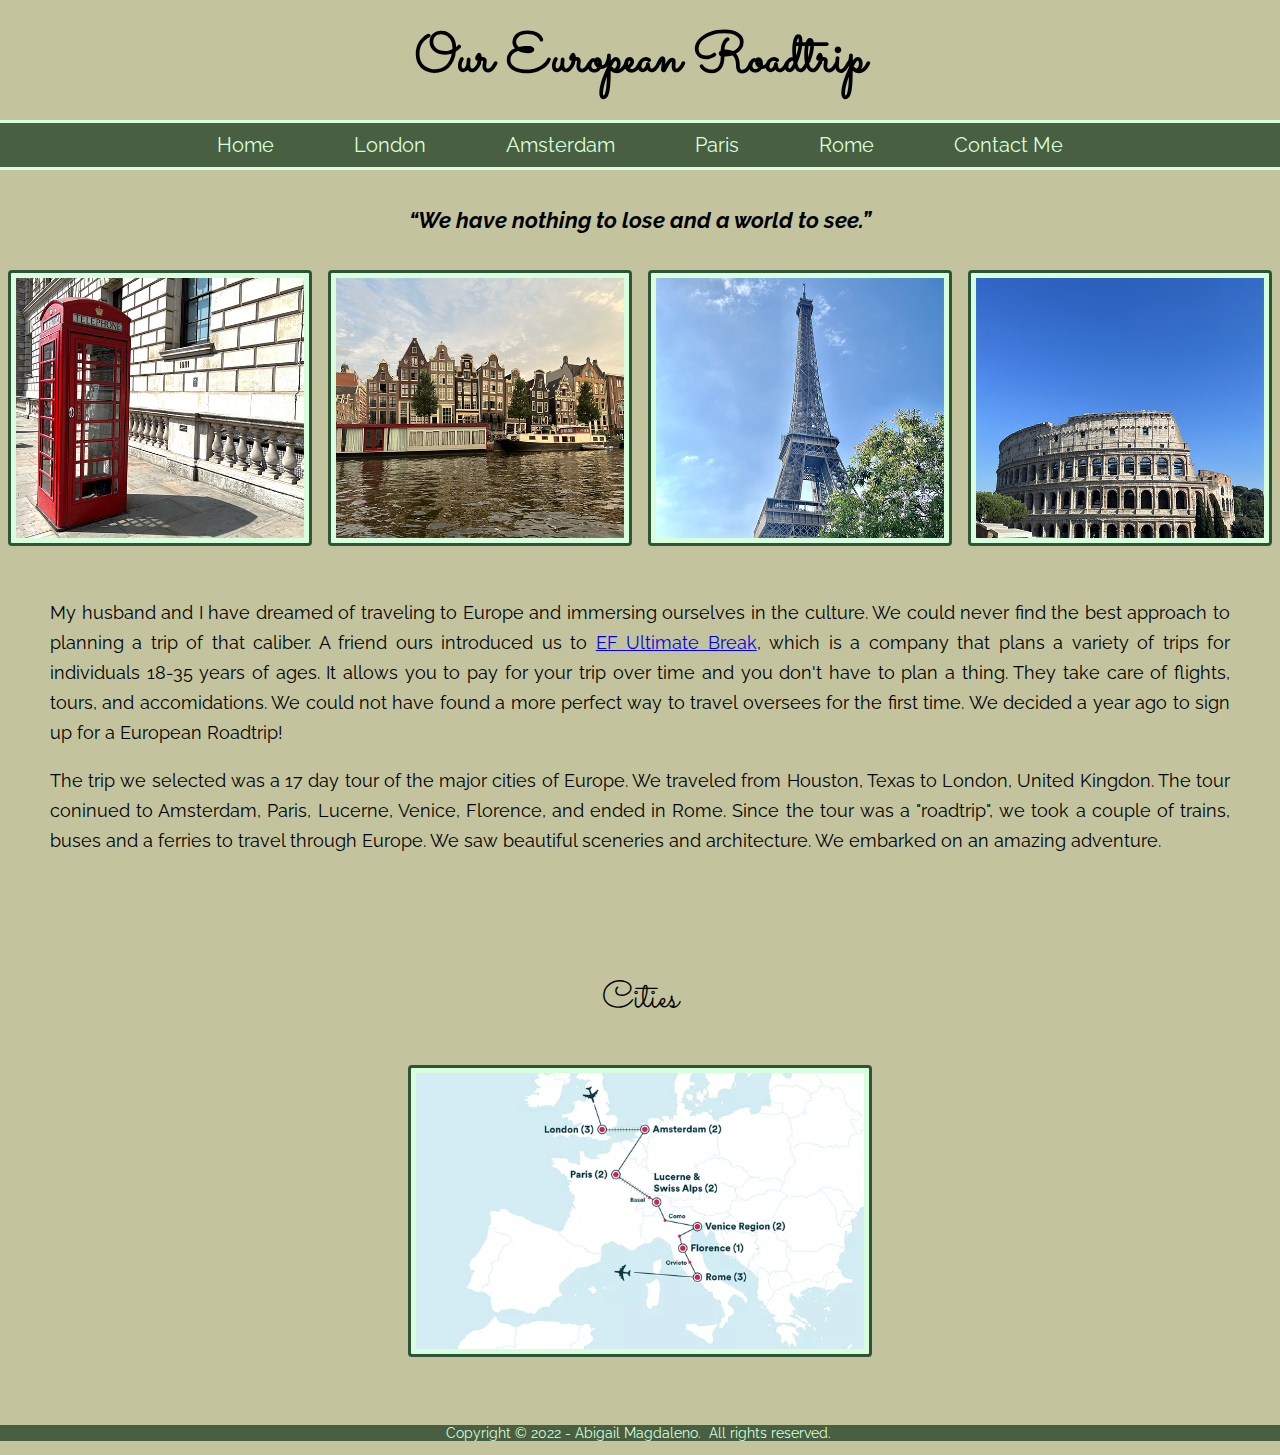
<file: index.html>
<!DOCTYPE html>
<html lang="en">
  <head>
    <!-- char encoding -->
    <meta charset="utf-8" />
    <meta name="description" content="A travel blog" />

    <title>Home</title>
    <link rel="stylesheet" href="css/styles.css" />
    <link
      href="https://fonts.googleapis.com/css2?family=Raleway&family=Sacramento&display=swap"
      rel="stylesheet"
    />
  </head>
  <!-- start of the body -->
  <body>
    <main>
      <header>
        <!-- This is the title of the webpage in the biggest heading h1 -->
        <h1>Our European Roadtrip</h1>

        <!--unordered list of links to navigate within the website -->
        <nav>
          <ul>
            <li>
              <a href="index.html" title="link to same directory">Home</a>
            </li>
            <li>
              <a href="London.html" title="link up one directory">London</a>
            </li>
            <li>
              <a href="Amsterdam.html" title="link up one directory"
                >Amsterdam</a
              >
            </li>
            <li>
              <a href="Paris.html" title="link up one directory">Paris</a>
            </li>
            <li>
              <a href="Rome.html" title="link up one directory">Rome</a>
            </li>
            <li>
              <a href="contact.html" title="link up one directory"
                >Contact&nbsp;Me</a
              >
            </li>
          </ul>
        </nav>
      </header>
      <blockquote cite="unknown">“We have nothing to lose and a world to see.”</blockquote>
      <!-- images displayed in grid -->
      <div class="home_images">
        <div>
          <img
          src="images/London.png"
          alt="red phone booth"
          ></img>
        </div>

        <div>
          <img
          src="images/Amsterdam.png"
          alt="tilted houses"
          ></img>
        </div>

        <div>
          <img
          src="images/Paris.png"
          alt="eifel tower"
          ></img>
        </div>

       <div>
        <img src="images/Rome.png"
          alt="coloseum"
        ></img>
       </div>   
      </div>
 
  <!-- content overview about the trip -->
  <div class="home_paragraph">
      <p>
        My husband and I have dreamed of traveling to Europe and immersing
        ourselves in the culture. We could never find the best approach to
        planning a trip of that caliber. A friend ours introduced us to
        <a href="https://www.efultimatebreak.com/" title="link to external site"
          >EF Ultimate Break</a
        >, which is a company that plans a variety of trips for individuals
        18-35 years of ages. It allows you to pay for your trip over time and
        you don't have to plan a thing. They take care of flights, tours, and
        accomidations. We could not have found a more perfect way to travel
        oversees for the first time. We decided a year ago to sign up for a
        European Roadtrip!
      </p>
      <p>
        The trip we selected was a 17 day tour of the major cities of Europe. We
        traveled from Houston, Texas to London, United Kingdon. The tour coninued
        to Amsterdam, Paris, Lucerne, Venice, Florence, and ended in Rome. Since
        the tour was a "roadtrip", we took a couple of trains, buses and a
        ferries to travel through Europe. We saw beautiful sceneries and
        architecture. We embarked on an amazing adventure.
      </p>
    </div>

    <div class="euro-map">
      <p id="city">Cities</p>
      <img class="map" src="images/Roadtrips.png" alt="map of europe with highlighted cities">
    </div>
    </main>
    <!-- footer for whole site -->
    <footer>
      <p>
        Copyright &copy; 2022 - Abigail Magdaleno. &nbsp;All rights
        reserved.&nbsp;
      </p>
    </footer>
  </body>
</html>
</file>
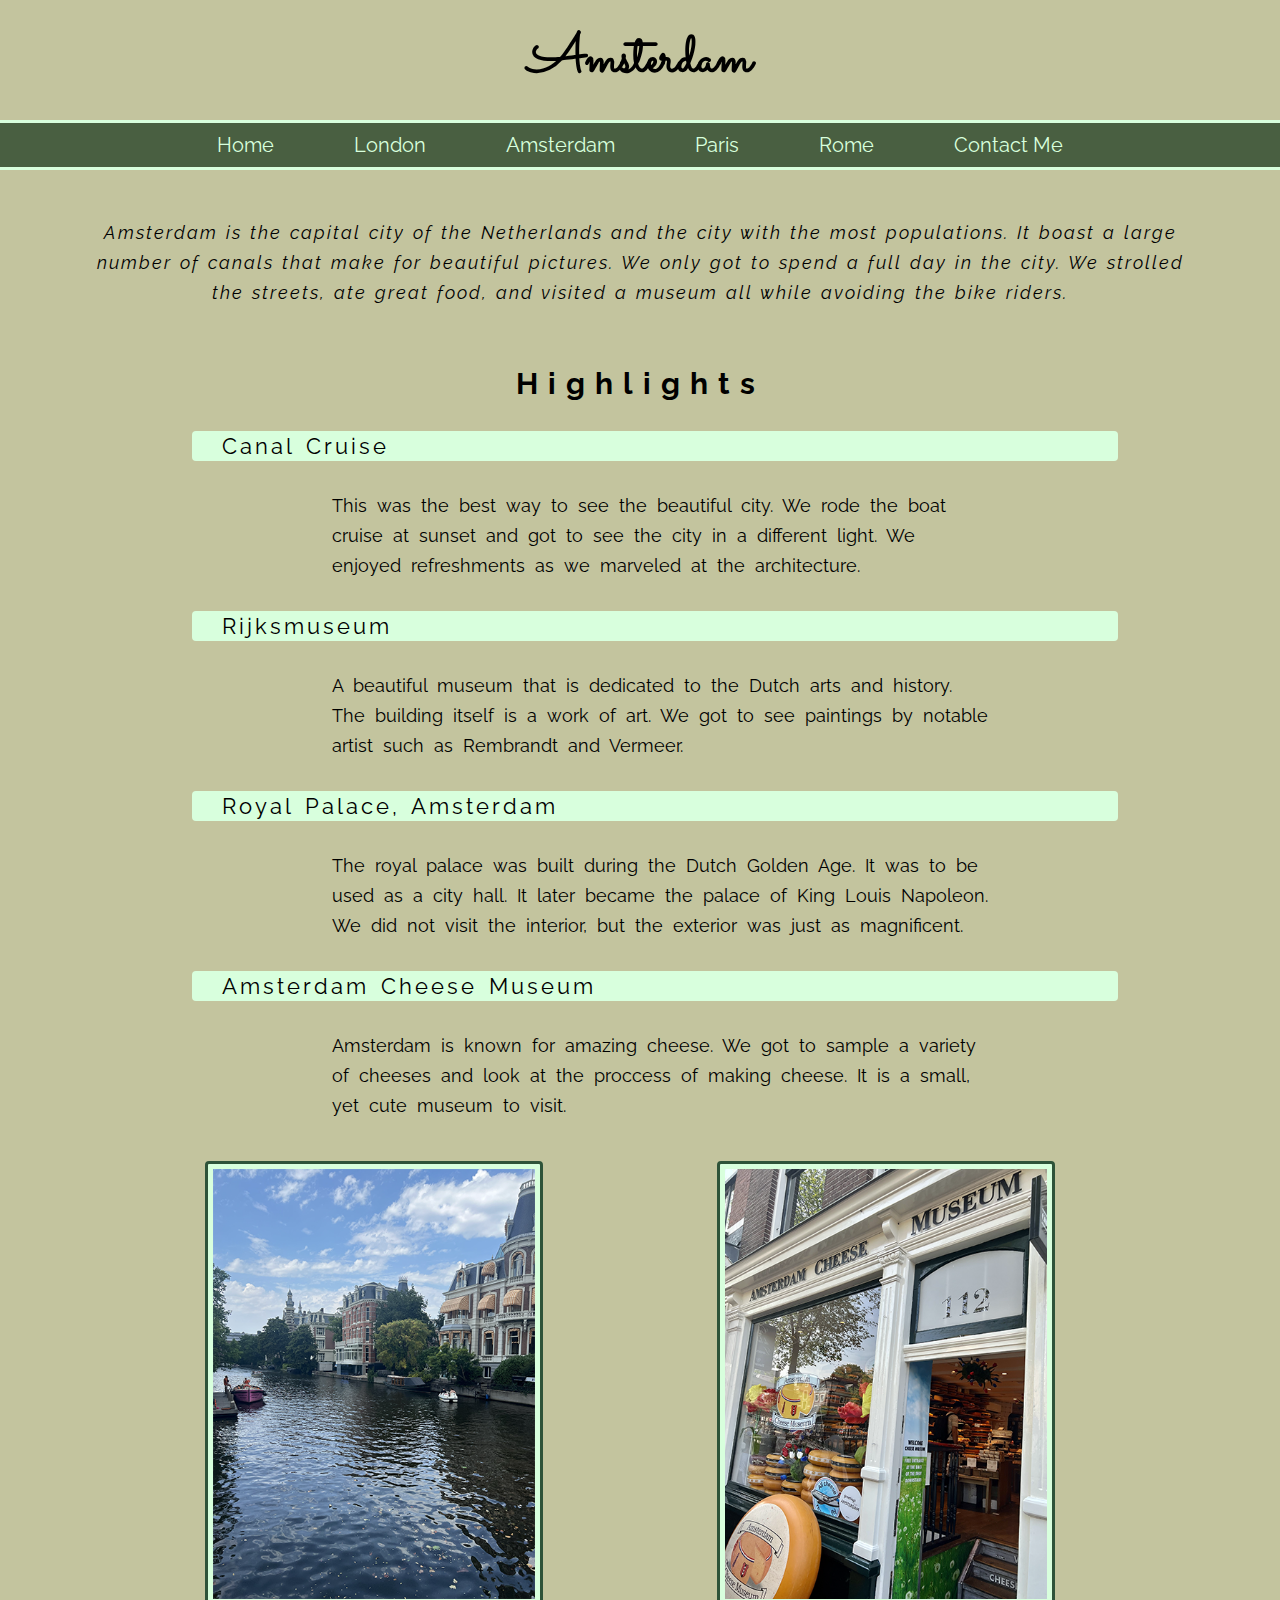
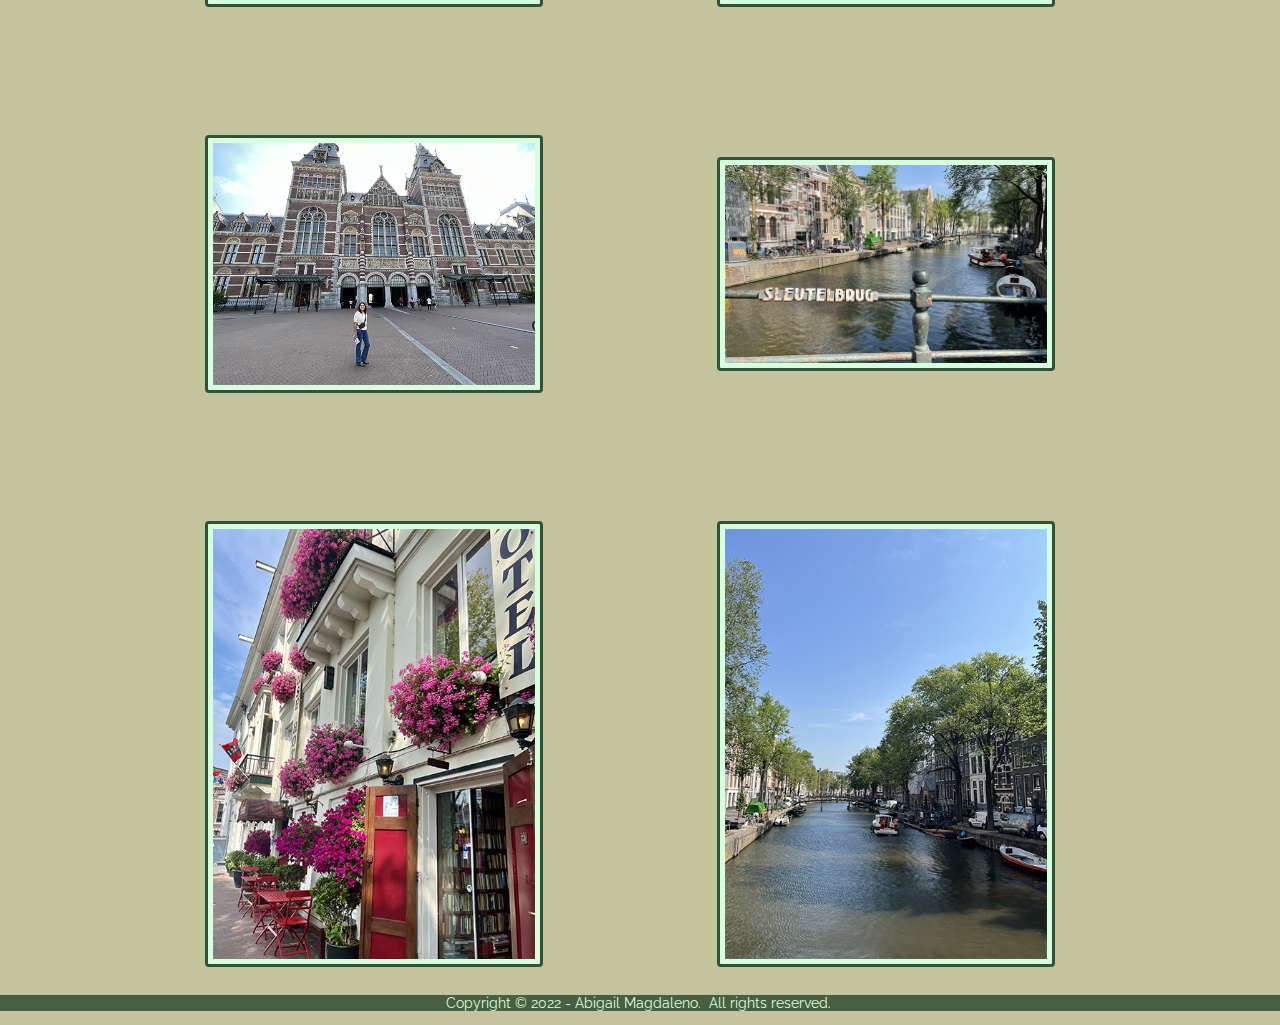
<file: Amsterdam.html>
<!DOCTYPE html>
<html lang="en">
  <head>
    <!-- char encoding -->
    <meta charset="utf-8" />
    <meta name="description" content="A travel blog" />

    <title>Amsterdam</title>
    <link rel="stylesheet" href="css/styles.css" />
    <link
      href="https://fonts.googleapis.com/css2?family=Raleway&family=Sacramento&display=swap"
      rel="stylesheet"
    />
  </head>
  <!-- start of the body -->
  <body>
    <main>
      <header>
        <!-- This is the title of the webpage in the biggest heading h1 -->
        <h1>Amsterdam</h1>

        <!--unordered list of links to navigate within the website -->
        <nav>
          <ul>
            <li>
              <a href="index.html" title="link to same directory">Home</a>
            </li>
            <li>
              <a href="London.html" title="link up one directory">London</a>
            </li>
            <li>
              <a href="Amsterdam.html" title="link up one directory"
                >Amsterdam</a
              >
            </li>
            <li>
              <a href="Paris.html" title="link up one directory">Paris</a>
            </li>
            <li>
              <a href="Rome.html" title="link up one directory">Rome</a>
            </li>
            <li>
              <a href="contact.html" title="link up one directory"
                >Contact Me</a
              >
            </li>
          </ul>
        </nav>
      </header>
      <p class="page_intro">
        Amsterdam is the capital city of the Netherlands and the city with the
        most populations. It boast a large number of canals that make for
        beautiful pictures. We only got to spend a full day in the city. We
        strolled the streets, ate great food, and visited a museum all while
        avoiding the bike riders.
      </p>

      <h2>Highlights</h2>
      <!-- description list of all the highligts of london -->
      <div>
        <div >
        <dl>
          <dt>Canal Cruise</dt>
          <dd>
            This was the best way to see the beautiful city. We rode the boat cruise at 
            sunset and got to see the city in a different light. We enjoyed refreshments 
            as we marveled at the architecture.

          </dd>
          <dt>Rijksmuseum</dt>
          <dd>
            A beautiful museum that is dedicated to the Dutch arts and history. The building itself
            is a work of art. We got to see paintings by notable artist such as Rembrandt and Vermeer.
          </dd>
          <dt>Royal Palace, Amsterdam</dt>
          <dd>
            The royal palace was built during the Dutch Golden Age. It was to be used as a city hall. 
            It later became the palace of King Louis Napoleon. We did not visit the interior, but the 
            exterior was just as magnificent. 
          </dd>
          <dt>Amsterdam Cheese Museum</dt>
          <dd>
            Amsterdam is known for amazing cheese. We got to sample a variety of cheeses and 
            look at the proccess of making cheese. 
            It is a small, yet cute museum to visit.
          </dd>
        </dl>
        </div>
      
       <!-- images of Amsterdam highlights displayed in grid -->
      <div class="amsterdam-highlights">
        <div class="a-image">
          <img
          src="images/Amsterdam/amsterdam3.png"
          alt="canal view"
          ></img>
        </div>

        <div class="a-image">
          <img
          src="images/Amsterdam/amsterdam2.png"
          alt="Amsterdam cheese museum"
          ></img>
        </div>

       <div class="a-image">
        <img src="images/Amsterdam/amsterdam5.png"
          alt="Rijksmuseum"
        ></img>
       </div> 

       <div class="a-image">
        <img src="images/Amsterdam/amsterdam1.png"
          alt="sleutelburg"
        ></img>
       </div> 

       <div class="a-image">
        <img
        src="images/Amsterdam/amsterdam4.png"
        alt="amsterdam cafe"
        ></img>
      </div>

       <div class="a-image">
        <img src="images/Amsterdam/amsterdam6.png"
          alt="canal view"
        ></img>
       </div> 

      </div>
    </div>
    </main>
    <!-- footer for whole site -->
    <footer>
      <p>
        Copyright &copy; 2022 - Abigail Magdaleno. &nbsp;All rights
        reserved.&nbsp;
      </p>
    </footer>
  </body>
</html>
</file>
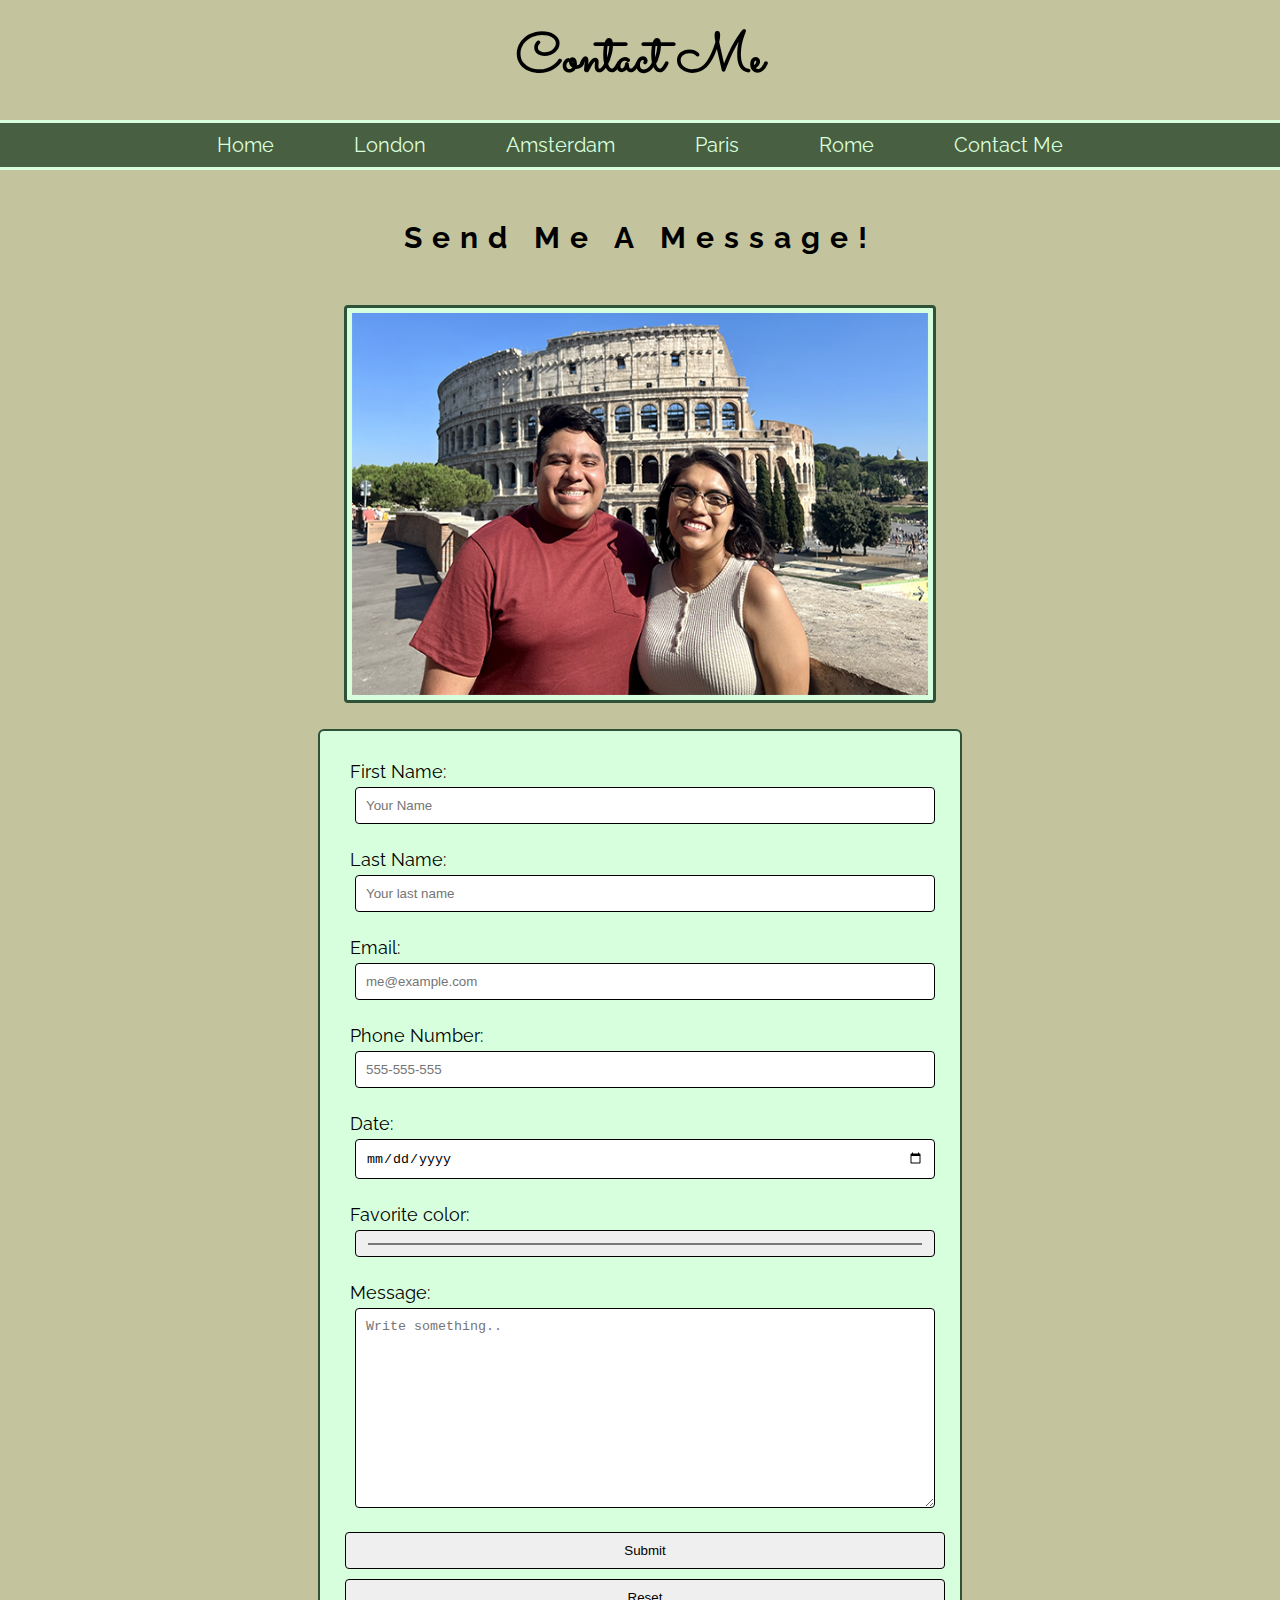
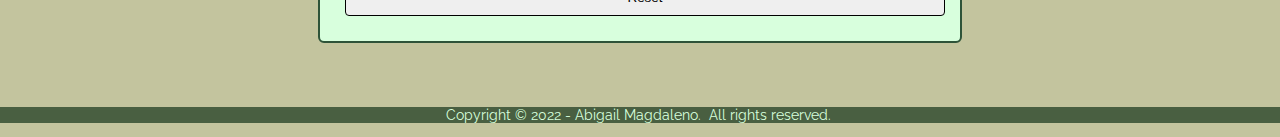
<file: Contact.html>
<!DOCTYPE html>
<html lang="en">
  <head>
    <!-- char encoding -->
    <meta charset="utf-8" />
    <meta name="description" content="Contace me" />

    <title>Contact Me</title>
    <link rel="stylesheet" href="css/styles.css" />
    <link
      href="https://fonts.googleapis.com/css2?family=Raleway&family=Sacramento&display=swap"
      rel="stylesheet"
    />
  </head>
  <!-- start of the body -->
  <body>
    <main>
      <header>
        <!-- This is the title of the webpage in the biggest heading h1 -->
        <h1>Contact Me</h1>

        <!--unordered list of links to navigate within the website -->
        <nav>
          <ul>
            <li>
              <a href="index.html" title="link to same directory">Home</a>
            </li>
            <li>
              <a href="London.html" title="link up one directory">London</a>
            </li>
            <li>
              <a href="Amsterdam.html" title="link up one directory"
                >Amsterdam</a
              >
            </li>
            <li>
              <a href="Paris.html" title="link up one directory">Paris</a>
            </li>
            <li>
              <a href="Rome.html" title="link up one directory">Rome</a>
            </li>
            <li>
              <a href="contact.html" title="link up one directory"
                >Contact Me</a
              >
            </li>
          </ul>
        </nav>
      </header>
      <h2 class="form-title">Send Me A Message!</h2>
      <!-- contact Form -->
      <div class="contact_grid">
        <div id="contact_pic">
          <img
            src="images/Rome/abbysamrome.png"
            alt="couple in front on coloseum"
          />
        </div>
        <!-- first name field -->
        <div class="form-container">
          <form action="/action_page.php">
            <div class="form">
              <label for="fname">First Name:</label>
              <input
                type="text"
                id="fname"
                name="firstname"
                placeholder="Your Name"
              />
            </div>
            <!-- last name field -->
            <div class="form">
              <label for="lname">Last Name:</label>
              <input
                type="text"
                id="lname"
                name="lastname"
                placeholder="Your last name"
              />
            </div>
            <!-- email field -->
            <div class="form">
              <label for="email">Email:</label>
              <input
                type="email"
                id="email"
                name="Email"
                placeholder="me@example.com"
              />
            </div>
            <!-- phone number field -->
            <div class="form">
              <label for="phone">Phone Number:</label>
              <input
                type="tel"
                id="phone"
                name="Phone"
                placeholder="555-555-555"
              />
            </div>
            <!-- date field -->
            <div class="form">
              <label for="date">Date:</label>
              <input type="date" id="date" name="date" />
            </div>
            <!-- favorite color field -->
            <div class="form">
              <label for="favcolor">Favorite color:</label>
              <input
                type="color"
                id="favcolor"
                name="favcolor"
                value="#ff0000"
              />
            </div>
            <!-- send the message field -->
            <div class="form">
              <label for="Message">Message:</label>
              <textarea
                id="Message"
                name="Message"
                placeholder="Write something.."
                style="height: 200px"
              ></textarea>
            </div>
            <!-- submit the form or reset -->
            <input type="submit" value="Submit" />
            <input type="reset" />
          </form>
        </div>
      </div>
    </main>
    <!-- footer for whole site -->
    <footer>
      <p>
        Copyright &copy; 2022 - Abigail Magdaleno. &nbsp;All rights
        reserved.&nbsp;
      </p>
    </footer>
  </body>
</html>
</file>
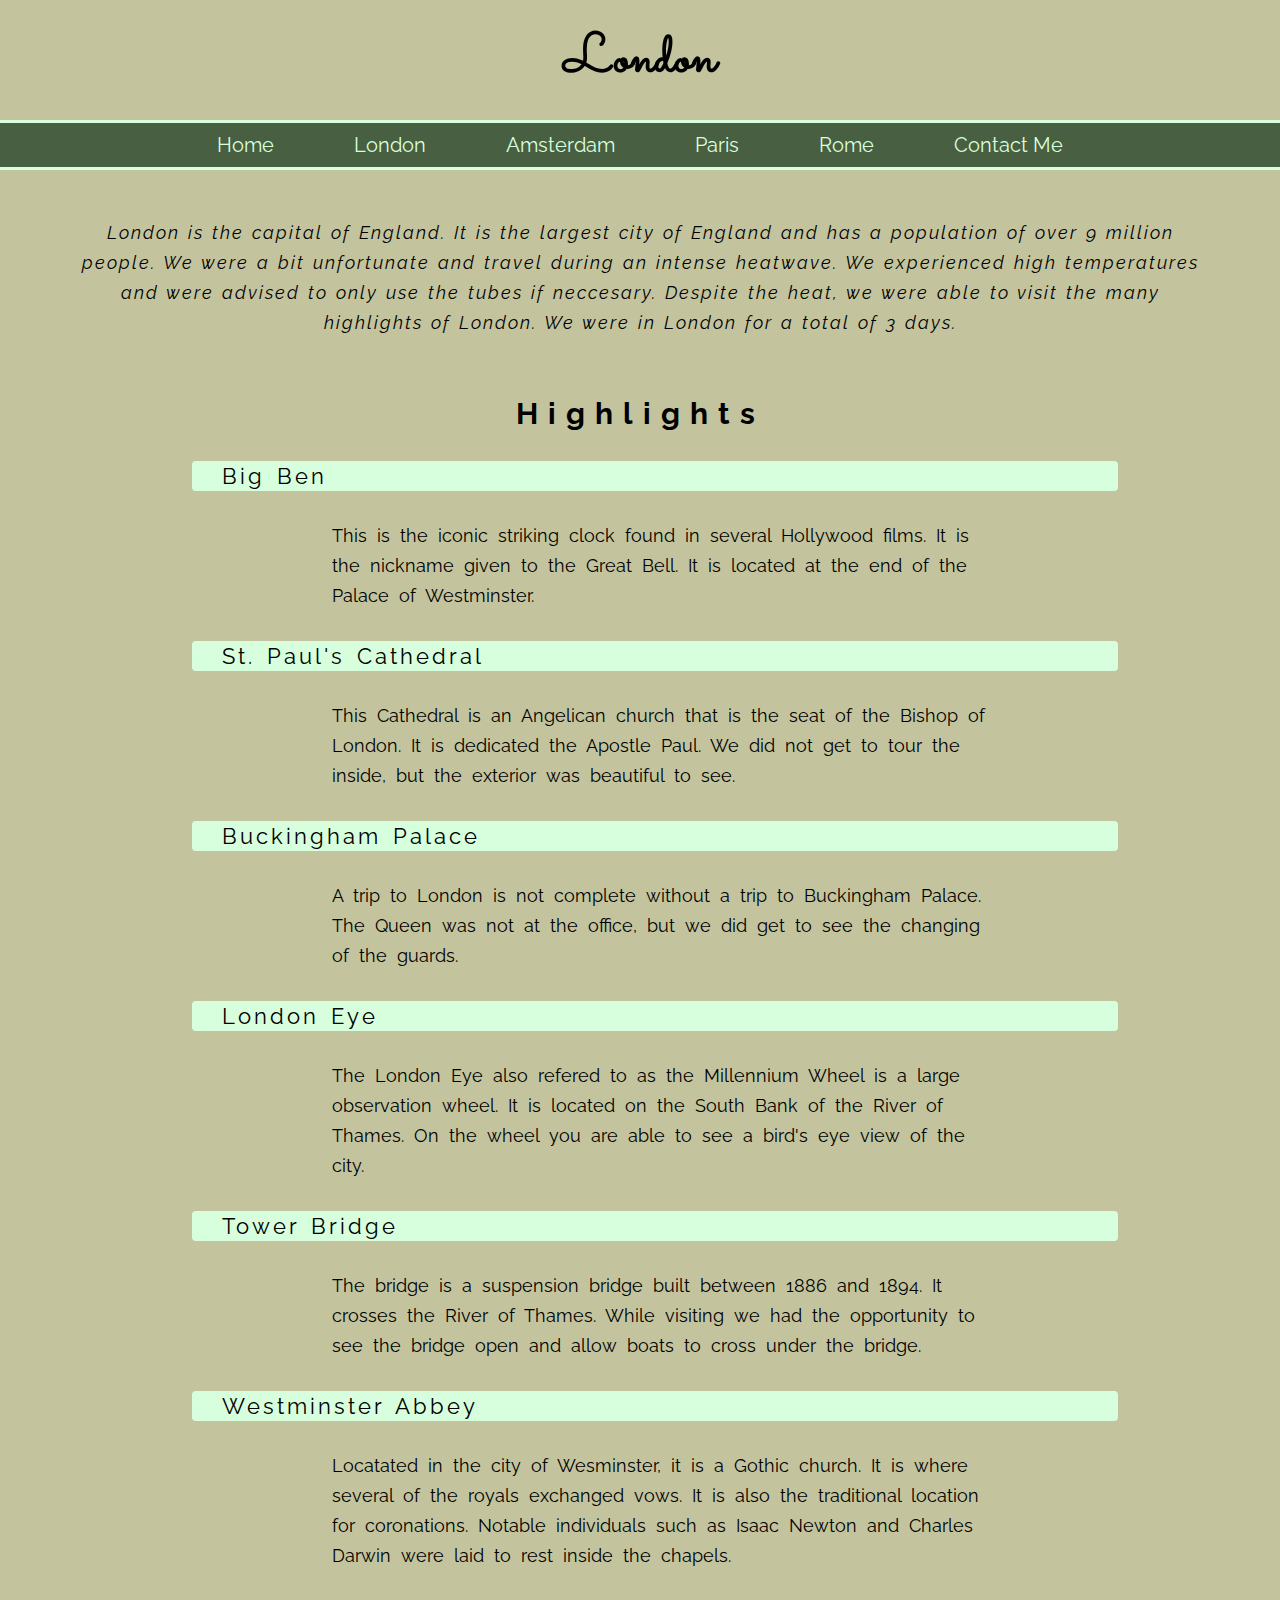
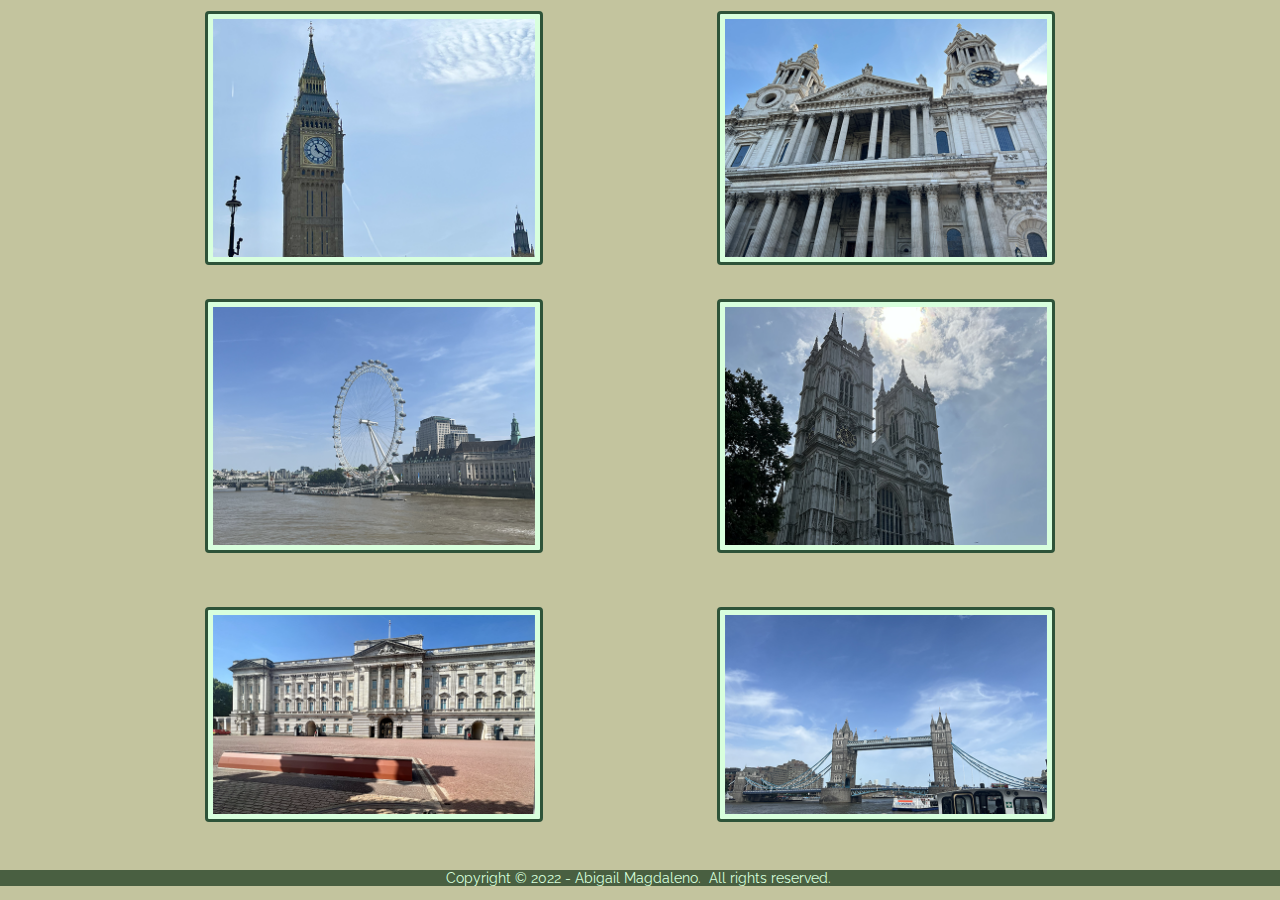
<file: London.html>
<!DOCTYPE html>
<html lang="en">
  <head>
    <!-- char encoding -->
    <meta charset="utf-8" />
    <meta name="description" content="A travel blog" />

    <title>London</title>
    <link rel="stylesheet" href="css/styles.css" />
    <link
      href="https://fonts.googleapis.com/css2?family=Raleway&family=Sacramento&display=swap"
      rel="stylesheet"
    />
  </head>
  <!-- start of the body -->
  <body>
    <main>
      <header>
        <!-- This is the title of the webpage in the biggest heading h1 -->
        <h1>London</h1>

        <!--unordered list of links to navigate within the website -->
        <nav>
          <ul>
            <li>
              <a href="index.html" title="link to same directory">Home</a>
            </li>
            <li>
              <a href="London.html" title="link up one directory">London</a>
            </li>
            <li>
              <a href="Amsterdam.html" title="link up one directory"
                >Amsterdam</a
              >
            </li>
            <li>
              <a href="Paris.html" title="link up one directory">Paris</a>
            </li>
            <li>
              <a href="Rome.html" title="link up one directory">Rome</a>
            </li>
            <li>
              <a href="contact.html" title="link up one directory"
                >Contact Me</a
              >
            </li>
          </ul>
        </nav>
      </header>
      <!-- overview paragraph top of page -->
      <p class="page_intro">
        London is the capital of England. It is the largest city of England and
        has a population of over 9 million people. We were a bit unfortunate and
        travel during an intense heatwave. We experienced high temperatures and
        were advised to only use the tubes if neccesary. Despite the heat, we were able to 
        visit the many highlights of London. We were in London for a total of 3 days. 
      </p>
      <h2>Highlights</h2>
      <!-- description list of all the highligts of london -->
      <div>
        <div >
        <dl>
          <dt>Big Ben</dt>
          <dd>
            This is the iconic striking clock found in several Hollywood films.
            It is the nickname given to the Great Bell. It is located at the end
            of the Palace of Westminster.
          </dd>
          <dt>St. Paul's Cathedral</dt>
          <dd>
            This Cathedral is an Angelican church that is the seat of the Bishop
            of London. It is dedicated the Apostle Paul. We did not get to tour
            the inside, but the exterior was beautiful to see.
          </dd>
          <dt>Buckingham Palace</dt>
          <dd>
            A trip to London is not complete without a trip to Buckingham
            Palace. The Queen was not at the office, but we did get to see the
            changing of the guards.
          </dd>
          <dt>London Eye</dt>
          <dd>
            The London Eye also refered to as the Millennium Wheel is a large
            observation wheel. It is located on the South Bank of the River of
            Thames. On the wheel you are able to see a bird's eye view of the
            city.
          </dd>
          <dt>Tower Bridge</dt>
          <dd>
            The bridge is a suspension bridge built between 1886 and 1894. It
            crosses the River of Thames. While visiting we had the opportunity
            to see the bridge open and allow boats to cross under the bridge.
          </dd>
          <dt>Westminster Abbey</dt>
          <dd>
            Locatated in the city of Wesminster, it is a Gothic church. It is
            where several of the royals exchanged vows. It is also the
            traditional location for coronations. Notable individuals such as
            Isaac Newton and Charles Darwin were laid to rest inside the
            chapels.
          </dd>
        </dl>
        </div>
      
       <!-- images of london highlites displayed in grid -->
      <div class="london-highlights">
        <div class="l-image">
          <img
          src="images/London/bigben.png"
          alt="big ben tower"
          ></img>
        </div>

        <div class="l-image">
          <img
          src="images/London/catherdal.png"
          alt="St. Paul's Cathedral"
          ></img>
        </div>

       <div class="l-image">
        <img src="images/London/londoneye.png"
          alt="london eye observation"
        ></img>
       </div> 

       <div class="l-image">
        <img src="images/London/abbeychurch.png"
          alt="Wesminster Abbey Church"
        ></img>
       </div> 

       <div class="l-image">
        <img
        src="images/London/palace.png"
        alt="Buckingham palace"
        ></img>
      </div>

       <div class="l-image">
        <img src="images/London/towerbridge.png"
          alt="london bridge"
        ></img>
       </div> 

      </div>
    </div>
    </main>
    <!-- footer for whole site -->
    <footer>
      <p>
        Copyright &copy; 2022 - Abigail Magdaleno. &nbsp;All rights
        reserved.&nbsp;
      </p>
    </footer>
  </body>
</html>
</file>
<file: css/styles.css>
/* Color Palette
https://coolors.co/c3c49e-2e5339-495f41-d8ffdd-dedbd8
#C3C49E - Sage
#2E5339 - Hunter Green
#495F41 - light Hunter Green
#D8FFDD - Aero Blue
#DEDBD8 - Timberwolf
 */

/* this will be applied to all the body (most all of content) */
body {
    background-color: #C3C49E;
    font-size: 18px;
    font-family: 'Raleway', sans-serif;    
    margin:auto;
}

/* text elements */

h1{
    font-size: 55px;
    font-family: 'Sacramento', cursive;
    text-align: center;
    padding: 0;
    margin: 20px;
}
h2{
    font-size: 30px;
    text-align: center;
    padding-top: 25px;
    letter-spacing: 10px;
    margin: 0;
}

.page_intro{
    text-align: center;
    padding-top:30px;
    padding-bottom: 15px;
    padding-left: 80px;
    padding-right:80px;
    line-height: 30px;
    font-style: italic;
    font-size: 18px;
    letter-spacing: 2px;
    word-spacing: 2px;
}
/* navigation formatting */
nav{
    background-color: #495F41;
    border-bottom: 3px solid #D8FFDD;
    border-top: 3px solid #D8FFDD;
    margin: 0;
    padding: 0;
}

nav ul {
    list-style: none;
    display:flex;
    justify-content: center;
    padding:0;
    margin:0;
}


nav ul li{
    font-family: 'Raleway', sans-serif;  
    font-size: 20px;
    text-align:center;
    border: none;
    padding-top:10px;
    padding-bottom: 10px;
    padding-left: 40px;
    padding-right:40px;
}

nav ul li a{
    text-decoration: none;
    color: #D8FFDD;
    
}
       
/* unvisted site */
nav li a:link{
    color: #D8FFDD;
    text-decoration: none;
}

/* mouse goes over link */
 nav li a:hover{
color:#DEDBD8 ;
Opacity: 30%; 
}

/* active link */
nav li a:active{
    background-color:#DEDBD8 ;
    Opacity: 50%; 
    }

img{
    width:90%;
    height:100%;
    background-color: #D8FFDD;
    border: 3px solid #2E5339;
    border-radius: 4px;
    padding:5px;
}

/* home page formatting */
.home_images{
    display: grid;
    grid-template-columns: 1fr 1fr 1fr 1fr;
    padding: auto;
    text-align: center;
}

blockquote{
    text-align: center;
    padding:15px;
    font-weight: bold;
    font-size: 22px;
    font-style: italic;
}

.home_paragraph{
    padding: 50px;
    line-height: 30px;
    text-align: justify;
    
}

.map{
   width:38%;
}

.euro-map{
    text-align: center;
    padding: 50px;
    padding-top: 10px;
}

#city{
    font-size: 38px;
    font-family: 'Sacramento', cursive;
    padding:0;
}

/* London Page Formatting */


.london-highlights{
    display: grid;
    grid-template-columns: 1fr 1fr;
    grid-template-rows: 1fr 1fr 1fr;
    place-items: center;
    padding: 10px;
    row-gap: 30px;
    margin: auto;
    width:80%;
}

.l-image{
    width:70%;
}

dl{
    width:70%;
    margin: auto;
    padding-top: 30px;
}
dt{
    padding-left: 30px;
    font-size: 22px;
    line-height: 30px;
    word-spacing: 3px;
    letter-spacing: 3px;
    background-color:#D8FFDD;
    border-radius: 4px;
    width:100%;
}

dd{
    padding-right: 100px;
    padding-left: 100px;
    line-height: 30px;
    word-spacing: 5px;
    padding-bottom: 30px;
    padding-top: 30px;
    font-size:18px;
}



/* Amsterdam Page Fromatting */

.amsterdam-highlights{
    display: grid;
    grid-template-columns: 1fr 1fr;
    grid-template-rows: 1fr 1fr 1fr;
    place-items: center;
    padding: 10px;
    row-gap: 30px;
    margin: auto;
    width:80%;
}

.a-image{
    width:70%;
}

/* Paris Page Formatting */

.paris_images{
    display: flex;
    padding:50px;
    text-align: center;
}

.paris_pic{
    width: 40%;
}




/* contact me page formatting */
.form-title{
    padding: 50px;
}

form{
    background-color: #D8FFDD;
    margin: auto;
    padding: 20px;
    border-radius: 6px;
    border: 2px solid #2E5339;
    width: 600px;
}

.form-container{
    margin: auto;
    display: flex;
    flex-direction: column;
    padding-bottom: 50px;

}

#contact_pic{
    width:50%;
    height:90%;
    margin: auto;
    padding: 50px;
    padding-top: 0;
    text-align: center;
}

.contact_grid{
    display: grid;
    grid-template-rows: 1fr;
    grid-template-columns: 1fr;
}
/* formatiing withing form */

.form{
    padding: 10px;
}
input[type=text],textarea{
    width:100%;
    border: 1px solid black;
    border-radius: 4px;
    padding:10px;
    resize: vertical;
    box-sizing: border-box;
    margin:5px;
}


input[type=reset]{
    width:100%;
    border: 1px solid black;
    border-radius: 4px;
    padding:10px;
    box-sizing: border-box;
    margin:5px;
}

input[type=submit]{
    width:100%;
    border: 1px solid black;
    border-radius: 4px;
    padding:10px;
    box-sizing: border-box;
    margin:5px;
}

input[type=submit]:hover {
    background-color: #2E5339;
  }
 
input[type=reset]:hover {
    background-color: #2E5339;
  }


input{
    width:100%;
    border: 1px solid black;
    border-radius: 4px;
    padding:10px;
    resize: vertical;
    box-sizing: border-box;
    margin:5px;
}

/* footer formatting */

footer{
    background-color:#495F41;
    color: #D8FFDD;
    text-align: center;
    font-size: 14px;
}




/* ------tablet mode-------- */

@media screen and (max-width:775px){
    .body{
        min-width: 650px;
        max-width: 775px;
    }
    nav ul {
        list-style: none;
        padding:0;
        margin-top: 0px;
        margin-bottom: 0px;
        display:flex;
        justify-content: center;
        
    }
    nav ul li{
        letter-spacing: 5px;
        font-size:14px;
        text-align:center;
        line-height: 10px;
        padding-top:5px;
        padding-bottom: 5px;
        padding-left: 10px;
        padding-right:10px;    
    } 
    /* pictures go to 2 col */
    .home_images{
        display: grid;
        grid-template-columns: 1fr 1fr;
        padding: 20px;
        row-gap: 30px;
        text-align: center;
    }

    .map{
        display: flex;
        justify-content: center;
        flex-direction: column;
        row-gap: 30px;
        width:100%;   
    }

    .euro-map{
        text-align: center;
    }

    /* description list */
    dl{
        text-align: center;
        width:80%;
      }
       dt{
        padding: 0;
      }
       dd{
        font-size: 16px;
        padding: 25px;
        margin: auto;
        
      }
    
} 

/* -----SmartPhone-------- */

 @media  screen and (max-width:480px) {
    .body{
        min-width: 320px;
        max-width:480px
    }
  h1{
    font-size: 35px;
  }
    nav ul {
        list-style: none;
        padding:0;
        margin-top: 0px;
        margin-bottom: 0px;
        display:flex;
        justify-content: center;
        flex-direction: column;
    }
    nav ul li{
        letter-spacing: 5px;
        font-size: 15px;
        text-align:center;
        line-height: 25px;
        padding-top:10px;
        padding-bottom: 10px;
        padding-left: 15px;
        padding-right:15px;    
    }
    .page_intro{
        font-size: 18px;
        padding: 30px;
    }
    /* images go to 1 col */
    .home_images{
        display: grid;
        grid-template-columns: 1fr;
        padding: 20px;
        row-gap: 30px;
        text-align: center;
    }
    .map{
        display: flex;
        justify-content: center;
        flex-direction: column;
        row-gap: 30px;
        width:100%;   
    }

    .euro-map{
        text-align: center;
    }

    .london-highlights{
        display: grid;
        grid-template-columns: 1fr;
    }

    .amsterdam-highlights{
        display: grid;
        grid-template-columns: 1fr;
    }

    .paris_images{
            display: flex;
            justify-content: center;
            flex-direction: column;
            row-gap: 30px;
            width:100%;
            padding:0;
            padding-bottom: 40px;   
        }

    .paris_pic{
        text-align: center;
        margin:auto;
    }
    

    .contact_pic{
        display: flex;
        justify-content: center;
        flex-direction: column;
        padding-bottom: 30px;
        row-gap: 30px;
    }

    form{
        width:70%;
    }

    .form-container{
        padding-top: 40px;
    }



/* description list go to one column */
        dl{
        text-align: center;
      }
       dt{
        padding: 0;
      }
       dd{
        font-size: 16px;
        padding: 25px;
        margin: auto;
        
      }
    
    }
</file>
